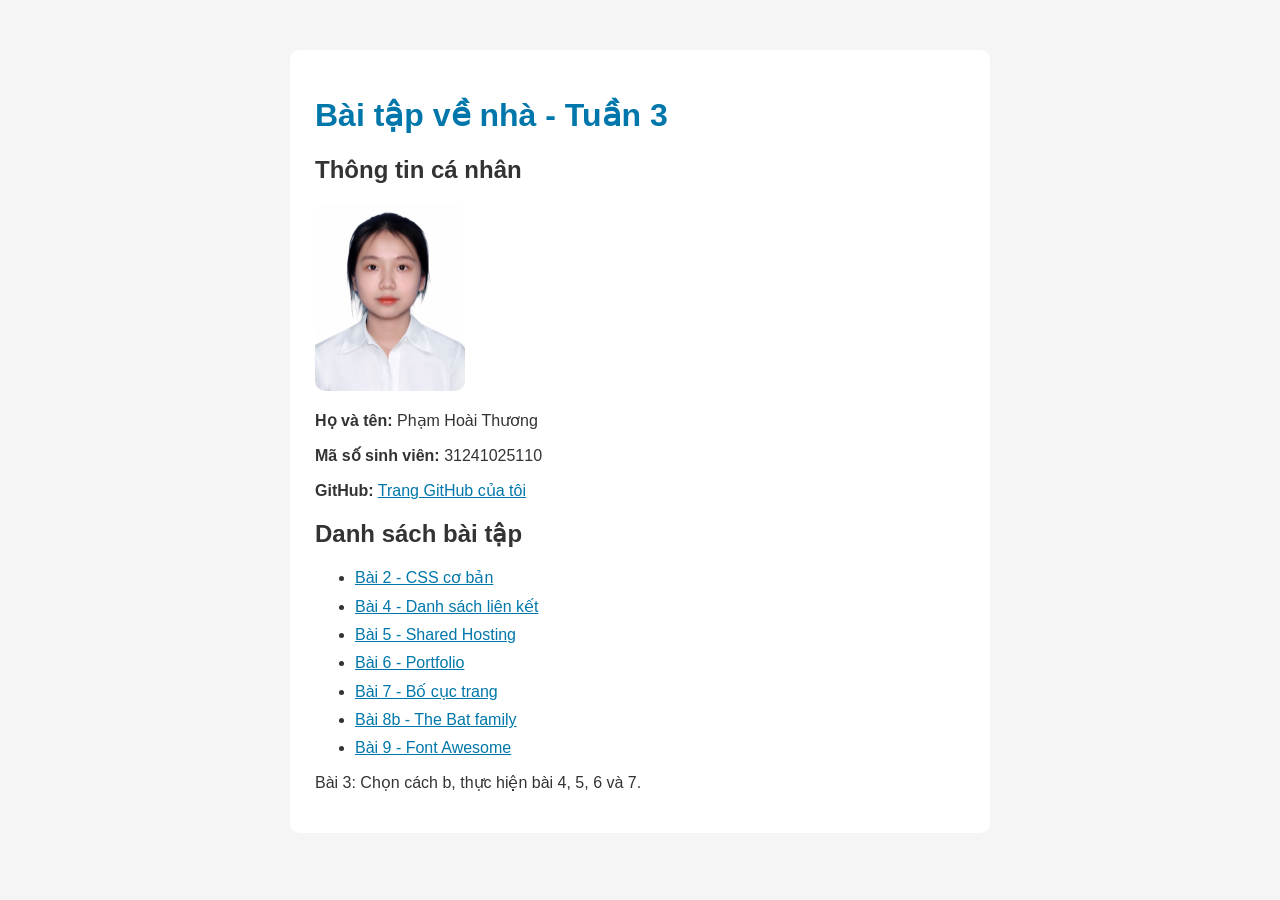
<file: Tuan3/VeNha/index.html>
<!DOCTYPE html>
<html lang="vi">
<head>
    <meta charset="UTF-8">
    <title>Bài tập về nhà - Tuần 3</title>

    <style>
        body {
            font-family: Arial, sans-serif;
            max-width: 700px;
            margin: 30px auto;
            padding: 20px;
            color: #333333;
            background-color: #f5f5f5;
        }

        .noi-dung {
            background-color: white;
            padding: 25px;
            border-radius: 10px;
        }

        h1 {
            color: #0077aa;
        }

        .anh-ca-nhan {
            width: 150px;
            border-radius: 10px;
        }

        li {
            margin: 10px 0;
        }

        a {
            color: #0077aa;
        }
    </style>
</head>

<body>
    <div class="noi-dung">
        <h1>Bài tập về nhà - Tuần 3</h1>

        <!-- Thông tin cá nhân -->
        <h2>Thông tin cá nhân</h2>

        <img
            class="anh-ca-nhan"
            src="anh-ca-nhan.jpg"
            alt="Ảnh cá nhân"
        >

        <p><strong>Họ và tên:</strong> Phạm Hoài Thương</p>
        <p><strong>Mã số sinh viên:</strong> 31241025110</p>

        <p>
            <strong>GitHub:</strong>
            <a href="https://github.com/PhamHoaiThuong06/coolmate-ui-improvement" target="_blank">
                Trang GitHub của tôi
            </a>
        </p>

        <!-- Danh sách bài tập -->
        <h2>Danh sách bài tập</h2>

        <ul>
            <li><a href="BaiTap2.html">Bài 2 - CSS cơ bản</a></li>
            <li><a href="BaiTap4.html">Bài 4 - Danh sách liên kết</a></li>
            <li><a href="BaiTap5.html">Bài 5 - Shared Hosting</a></li>
            <li><a href="BaiTap6.html">Bài 6 - Portfolio</a></li>
            <li><a href="BaiTap7.html">Bài 7 - Bố cục trang</a></li>
            <li><a href="BaiTap8.html">Bài 8b - The Bat family</a></li>
            <li><a href="BaiTap9.html">Bài 9 - Font Awesome</a></li>
        </ul>

        <p>Bài 3: Chọn cách b, thực hiện bài 4, 5, 6 và 7.</p>
    </div>
</body>
</html>
</file>
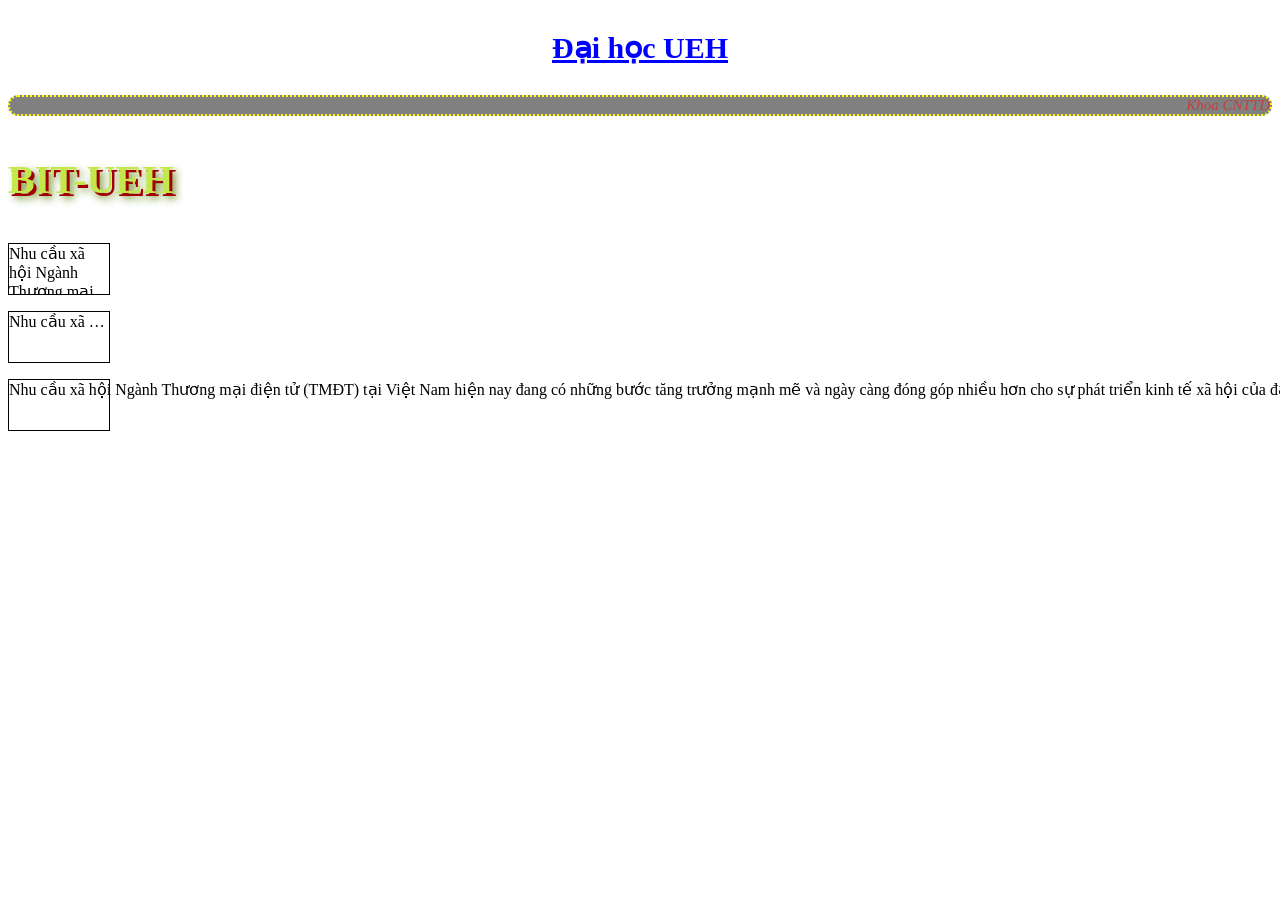
<file: Tuan3/VeNha/BaiTap2.html>
<!DOCTYPE html>
<html lang="vi">
<head>
    <meta charset="UTF-8">
    <title>Bài tập 2 - CSS cơ bản</title>

    <style>
        .dai-hoc {
    color: blue;
    text-align: center;
    font-weight: bold;
    text-decoration: underline;
    font-size: 30px;
}
.khoa {
    color: rgba(255, 0, 0, 0.5);
    text-align: right;
    font-style: italic;
    border: 2px dotted yellow;
    border-radius: 10px;
    background-color: gray;
    font-size: 15px;
}
.bit-ueh {
    color: #c4e84a;
    font-size: 40px;
    font-weight: bold;
    text-shadow: 3px 3px 0px #a00000,
                 5px 5px 8px #568000;
}
body {
    background-image: url("https://ueh.edu.vn/schools/college/images/logo/bit-header-logo.png");
    background-size: 30px auto;
    background-repeat: repeat;
    background-attachment: fixed;
}
.doan-van {
    width: 100px;
    height: 50px;
    border: 1px solid black;
    background-color: white;
}
/* i. Ẩn nội dung vượt ra ngoài khung */
.an-tran {
    overflow: hidden;
}

/* ii. Hiện dấu ba chấm khi chữ bị cắt */
.dau-ba-cham {
    overflow: hidden;
    text-overflow: ellipsis;
    white-space: nowrap;
}

/* iii. Không cho chữ xuống dòng */
.khong-xuong-dong {
    white-space: nowrap;
}
    </style>
</head>
<body>
    <!-- Câu a -->
    <p class="dai-hoc">Đại học UEH</p>

    <!-- Câu b -->
    <p class="khoa">Khoa CNTTD</p>

    <!-- Câu c -->
    <p class="bit-ueh">BIT-UEH</p>

    <!-- Câu d: Hình nền được thiết lập trong CSS của thẻ body -->

    <!-- Câu e - ý i: Ẩn nội dung bị tràn -->
    <p class="doan-van an-tran">
        Nhu cầu xã hội Ngành Thương mại điện tử (TMĐT) tại Việt Nam
        hiện nay đang có những bước tăng trưởng mạnh mẽ và ngày càng
        đóng góp nhiều hơn cho sự phát triển kinh tế xã hội của đất nước.
        Thị trường TMĐT Việt Nam đã trở nên sôi động hơn khi có nhiều
    </p>

    <!-- Câu e - ý ii: Cắt nội dung và hiện dấu ba chấm -->
    <p class="doan-van dau-ba-cham">
        Nhu cầu xã hội Ngành Thương mại điện tử (TMĐT) tại Việt Nam
        hiện nay đang có những bước tăng trưởng mạnh mẽ và ngày càng
        đóng góp nhiều hơn cho sự phát triển kinh tế xã hội của đất nước.
        Thị trường TMĐT Việt Nam đã trở nên sôi động hơn khi có nhiều
    </p>

    <!-- Câu e - ý iii: Không xuống dòng -->
    <p class="doan-van khong-xuong-dong">
        Nhu cầu xã hội Ngành Thương mại điện tử (TMĐT) tại Việt Nam
        hiện nay đang có những bước tăng trưởng mạnh mẽ và ngày càng
        đóng góp nhiều hơn cho sự phát triển kinh tế xã hội của đất nước.
        Thị trường TMĐT Việt Nam đã trở nên sôi động hơn khi có nhiều
    </p>
</body>
</html>
</file>
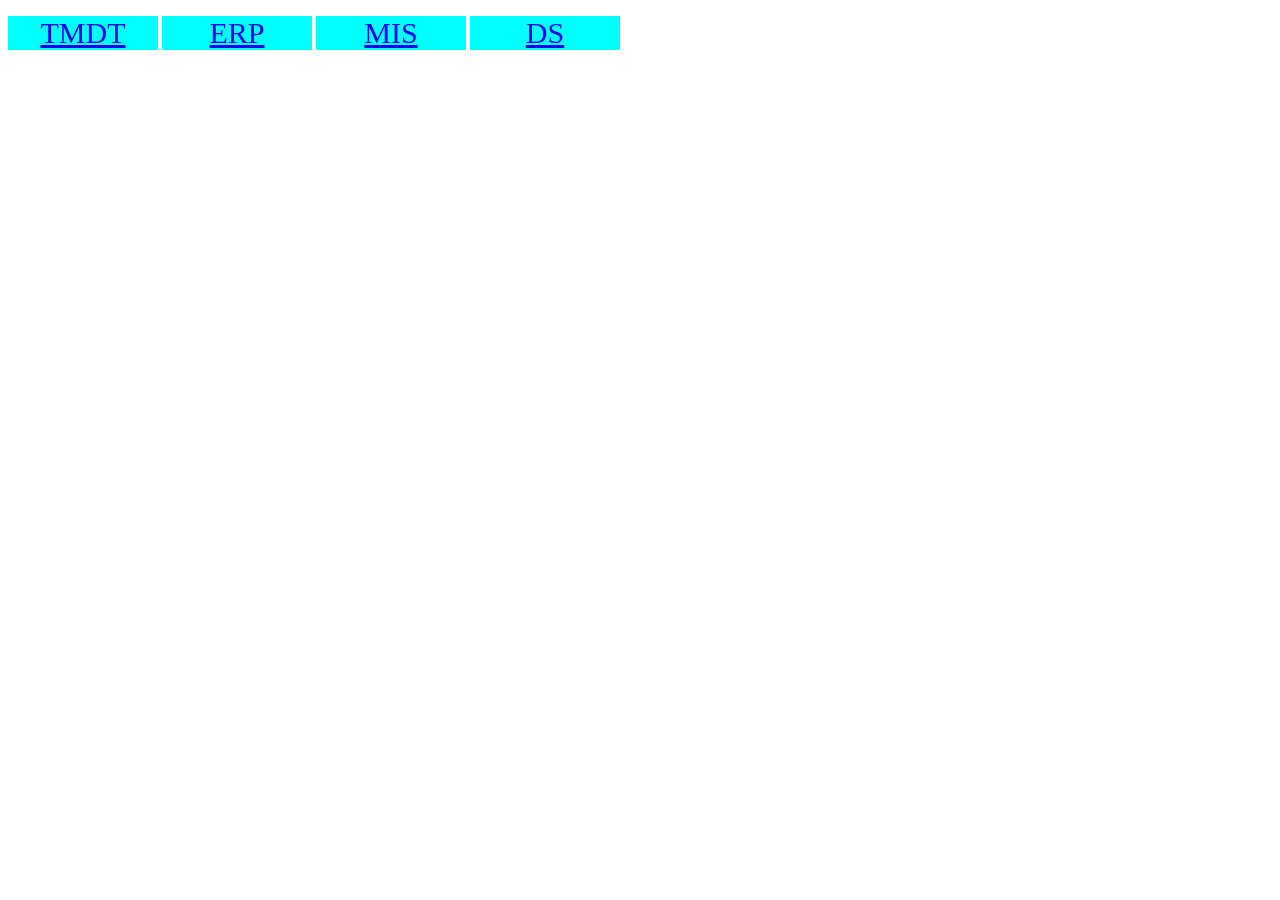
<file: Tuan3/VeNha/BaiTap4.html>
<!DOCTYPE html>
<html lang="vi">
<head>
    <meta charset="UTF-8">
    <title>Bài tập 4 - CSS</title>

    <style>
        /* Bỏ dấu chấm và khoảng đệm mặc định của danh sách */
        ul {
            list-style-type: none;
            padding: 0;
        }

        /* Đặt các mục nằm trên cùng một hàng */
        li {
            display: inline-block;
        }

        /* Định dạng từng liên kết */
        a {
            display: inline-block;
            width: 150px;
            background-color: cyan;
            text-align: center;
            font-size: 30px;
        }
    </style>
</head>

<body>
    <!-- Danh sách liên kết của bài 4 -->
    <ul>
        <li><a href="#">TMDT</a></li>
        <li><a href="#">ERP</a></li>
        <li><a href="#">MIS</a></li>
        <li><a href="#">DS</a></li>
    </ul>
</body>
</html>
</file>
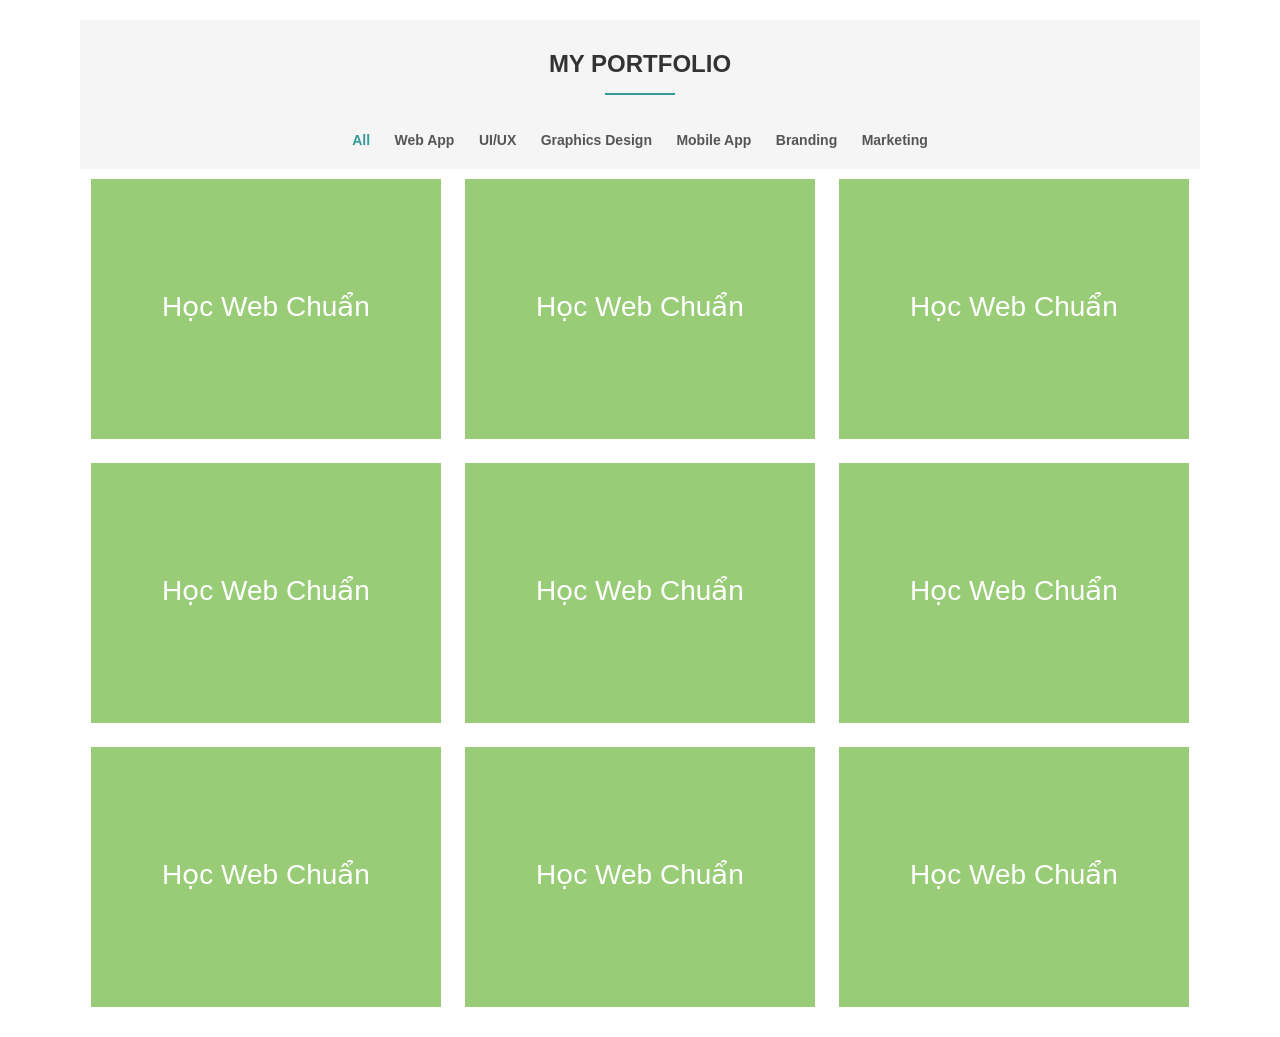
<file: Tuan3/VeNha/BaiTap6.html>
<!DOCTYPE html>
<html lang="en">
<head>
    <meta charset="UTF-8">
    <title>Học web chuẩn</title>

    <style>
        /* Định dạng chung */
        body {
            font-family: Arial, sans-serif;
            color: #333333;
        }

        /* Canh giữa nội dung và tạo nền xám nhạt */
        .portfolio {
            max-width: 1120px;
            margin: 0 auto;
            text-align: center;
            background-color: #f5f5f5;
        }

        /* Định dạng tiêu đề */
        .portfolio h2 {
            padding-top: 30px;
            margin-bottom: 15px;
        }

        /* Đường kẻ nhỏ bên dưới tiêu đề */
        .duong-ke {
            width: 70px;
            border: 0;
            border-top: 2px solid #339999;
        }

        /* Bỏ dấu chấm của hai danh sách */
        .list-tab,
        .galerry {
            list-style-type: none;
            padding: 0;
        }

        /* Danh sách các danh mục */
        .list-tab {
            padding: 20px 0;
            margin-bottom: 0;
        }

        .list-tab li {
            display: inline-block;
            margin: 0 10px;
        }

        .list-tab a {
            color: #555555;
            text-decoration: none;
            font-weight: bold;
            font-size: 14px;
        }

        /* Mục All có màu xanh */
        .list-tab .active {
            color: #339999;
        }

        /* Khu vực chứa hình ảnh */
        .galerry {
            background-color: white;
            margin-top: 0;
        }

        .galerry li {
            display: inline-block;
            margin: 10px;
        }

        .galerry img {
            width: 350px;
            max-width: 100%;
        }
    </style>
</head>

<body>
    <section class="portfolio">
        <!-- Tiêu đề -->
        <h2>MY PORTFOLIO</h2>
        <hr class="duong-ke">

        <!-- Danh sách danh mục -->
        <ul class="list-tab">
            <li><a class="active" href="./">All</a></li>
            <li><a href="./">Web App</a></li>
            <li><a href="./">UI/UX</a></li>
            <li><a href="./">Graphics Design</a></li>
            <li><a href="./">Mobile App</a></li>
            <li><a href="./">Branding</a></li>
            <li><a href="./">Marketing</a></li>
        </ul>

        <!-- Danh sách 9 hình ảnh -->
        <ul class="galerry">
            <li><a href="./"><img src="hinh-portfolio-baitap6.svg" alt="Hình dự án 1"></a></li>
            <li><a href="./"><img src="hinh-portfolio-baitap6.svg" alt="Hình dự án 2"></a></li>
            <li><a href="./"><img src="hinh-portfolio-baitap6.svg" alt="Hình dự án 3"></a></li>
            <li><a href="./"><img src="hinh-portfolio-baitap6.svg" alt="Hình dự án 4"></a></li>
            <li><a href="./"><img src="hinh-portfolio-baitap6.svg" alt="Hình dự án 5"></a></li>
            <li><a href="./"><img src="hinh-portfolio-baitap6.svg" alt="Hình dự án 6"></a></li>
            <li><a href="./"><img src="hinh-portfolio-baitap6.svg" alt="Hình dự án 7"></a></li>
            <li><a href="./"><img src="hinh-portfolio-baitap6.svg" alt="Hình dự án 8"></a></li>
            <li><a href="./"><img src="hinh-portfolio-baitap6.svg" alt="Hình dự án 9"></a></li>
        </ul>
    </section>
</body>
</html>
</file>
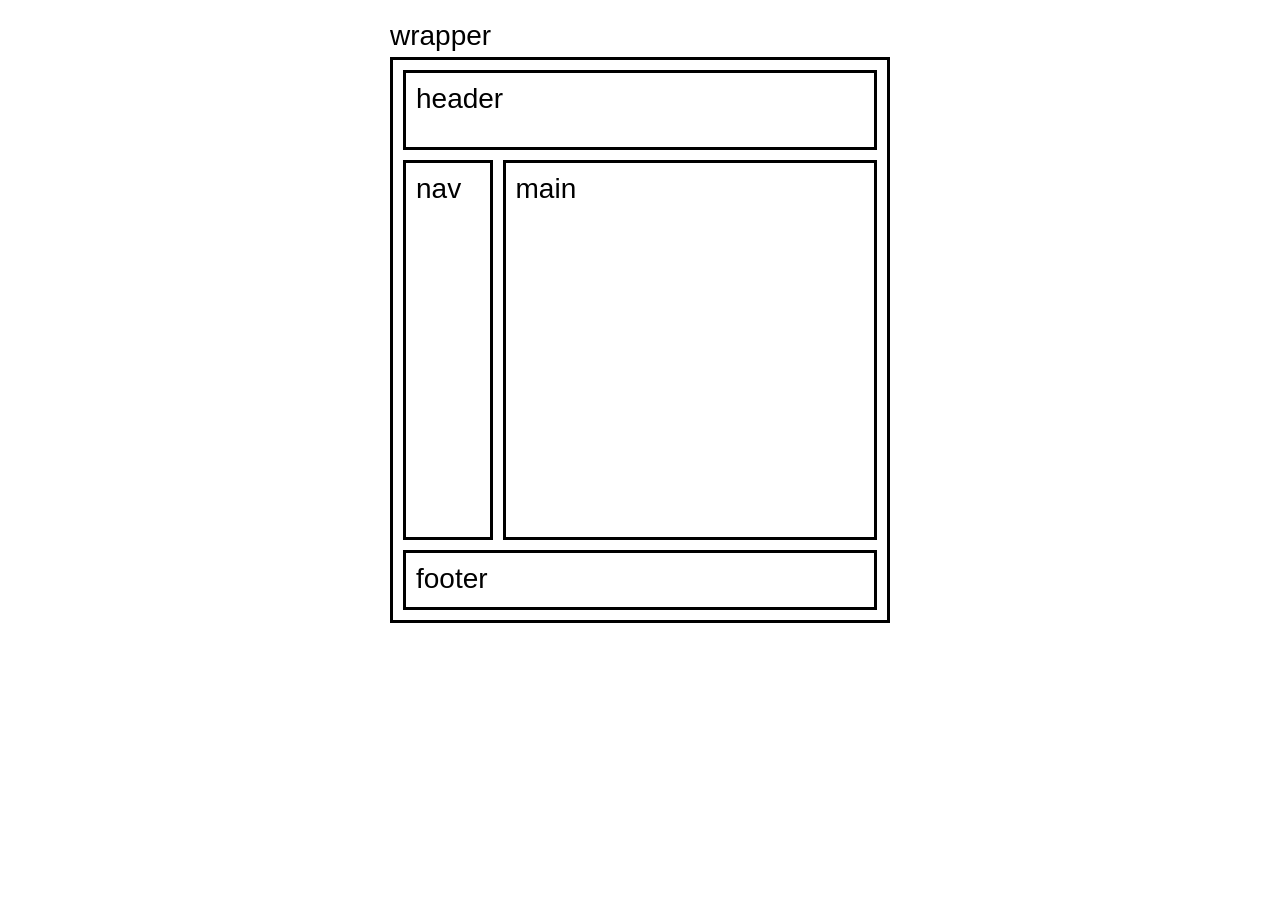
<file: Tuan3/VeNha/BaiTap7.html>
<!DOCTYPE html>
<html lang="vi">
<head>
    <meta charset="UTF-8">
    <title>Bài tập 7 - Bố cục trang</title>

    <style>
        body {
            font-family: Arial, sans-serif;
            font-size: 28px;
        }

        /* Chữ wrapper nằm phía trên khung lớn */
        .ten-wrapper {
            max-width: 500px;
            margin: 20px auto 5px;
        }

        /* Khung chứa toàn bộ bố cục */
        #wrapper {
            max-width: 500px;
            margin: 0 auto;
            padding: 10px;
            border: 3px solid black;
            box-sizing: border-box;
        }

        /* Đường viền và khoảng đệm của bốn phần */
        header,
        nav,
        main,
        footer {
            border: 3px solid black;
            padding: 10px;
            box-sizing: border-box;
        }

        /* Phần đầu trang */
        header {
            height: 80px;
            margin-bottom: 10px;
        }

        /* Phần bên trái */
        nav {
            float: left;
            width: 19%;
            height: 380px;
            margin-right: 2%;
            margin-bottom: 10px;
        }

        /* Phần nội dung bên phải */
        main {
            float: left;
            width: 79%;
            height: 380px;
            margin-bottom: 10px;
        }

        /* Phần cuối trang */
        footer {
            clear: both;
            height: 60px;
        }
    </style>
</head>

<body>
    <p class="ten-wrapper">wrapper</p>

    <div id="wrapper">
        <header>header</header>

        <nav>nav</nav>

        <main>main</main>

        <footer>footer</footer>
    </div>
</body>
</html>
</file>
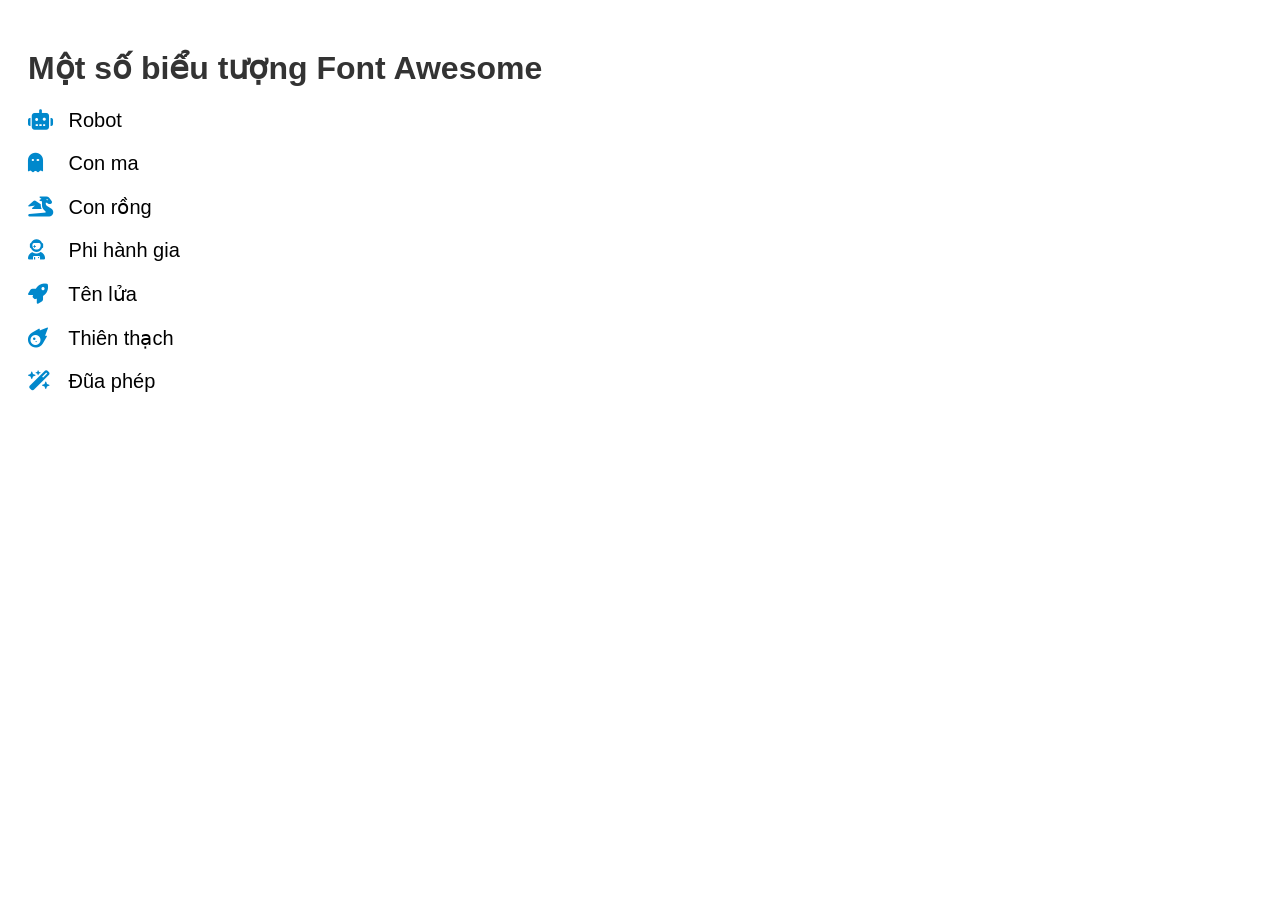
<file: Tuan3/VeNha/BaiTap9.html>
<!DOCTYPE html>
<html lang="vi">
<head>
    <meta charset="UTF-8">
    <title>Bài tập 9 - Font Awesome</title>

    <!-- Kết nối thư viện Font Awesome -->
    <link
        rel="stylesheet"
        href="https://cdnjs.cloudflare.com/ajax/libs/font-awesome/6.7.2/css/all.min.css"
    >

    <style>
        body {
            font-family: Arial, sans-serif;
            padding: 20px;
        }

        h1 {
            color: #333333;
        }

        p {
            font-size: 20px;
        }

        /* Định dạng chung cho các biểu tượng */
        i {
            color: #0088cc;
            width: 35px;
        }
    </style>
</head>

<body>
    <h1>Một số biểu tượng Font Awesome</h1>

    <p>
    <i class="fa-solid fa-robot" aria-hidden="true"></i>
    Robot
</p>

<p>
    <i class="fa-solid fa-ghost" aria-hidden="true"></i>
    Con ma
</p>

<p>
    <i class="fa-solid fa-dragon" aria-hidden="true"></i>
    Con rồng
</p>

<p>
    <i class="fa-solid fa-user-astronaut" aria-hidden="true"></i>
    Phi hành gia
</p>

<p>
    <i class="fa-solid fa-rocket" aria-hidden="true"></i>
    Tên lửa
</p>

<p>
    <i class="fa-solid fa-meteor" aria-hidden="true"></i>
    Thiên thạch
</p>

<p>
    <i class="fa-solid fa-wand-magic-sparkles" aria-hidden="true"></i>
    Đũa phép
</p>
</body>
</html>
</file>
